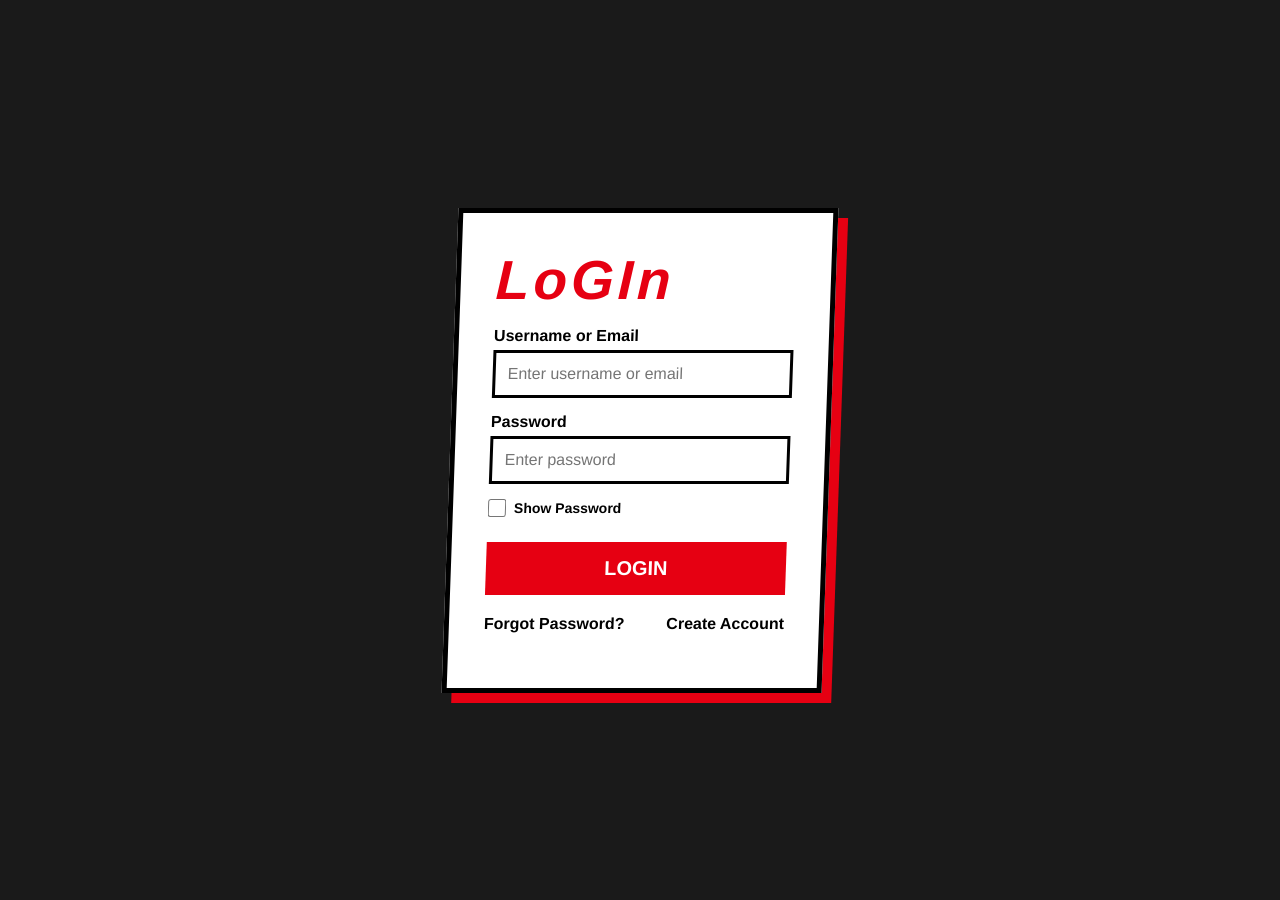
<file: Human computer interaction/index.html>
<!DOCTYPE html>
<html lang="en">

<head>

    <meta charset="UTF-8">
    <meta name="viewport" content="width=device-width, initial-scale=1.0">

    <title>Login Page</title>

    <link rel="stylesheet" href="style.css">

</head>


<body>


    <div class="login-box">

        <h1>LoGIn</h1>
    

        <form onsubmit="login(event)">
            <label for="username">
                Username or Email
            </label>

            <input 
            type="text" 
            id="username" 
            placeholder="Enter username or email">

            <label for="password">
                Password
            </label>

            <input 
            type="password" 
            id="password" 
            placeholder="Enter password">

            <div class="show-password">

                <input 
                type="checkbox" 
                id="showPass" 
                onclick="showPassword()">

                <label for="showPass">
                    Show Password
                </label>

            </div>



            <button type="submit">
                LOGIN
            </button>



            <div class="links">

                <a href="#">
                    Forgot Password?
                </a>

                <a href="#">
                    Create Account
                </a>

            </div>



            <p id="message"></p>


        </form>


    </div>



<script src="script.js"></script>


</body>

</html>
</file>
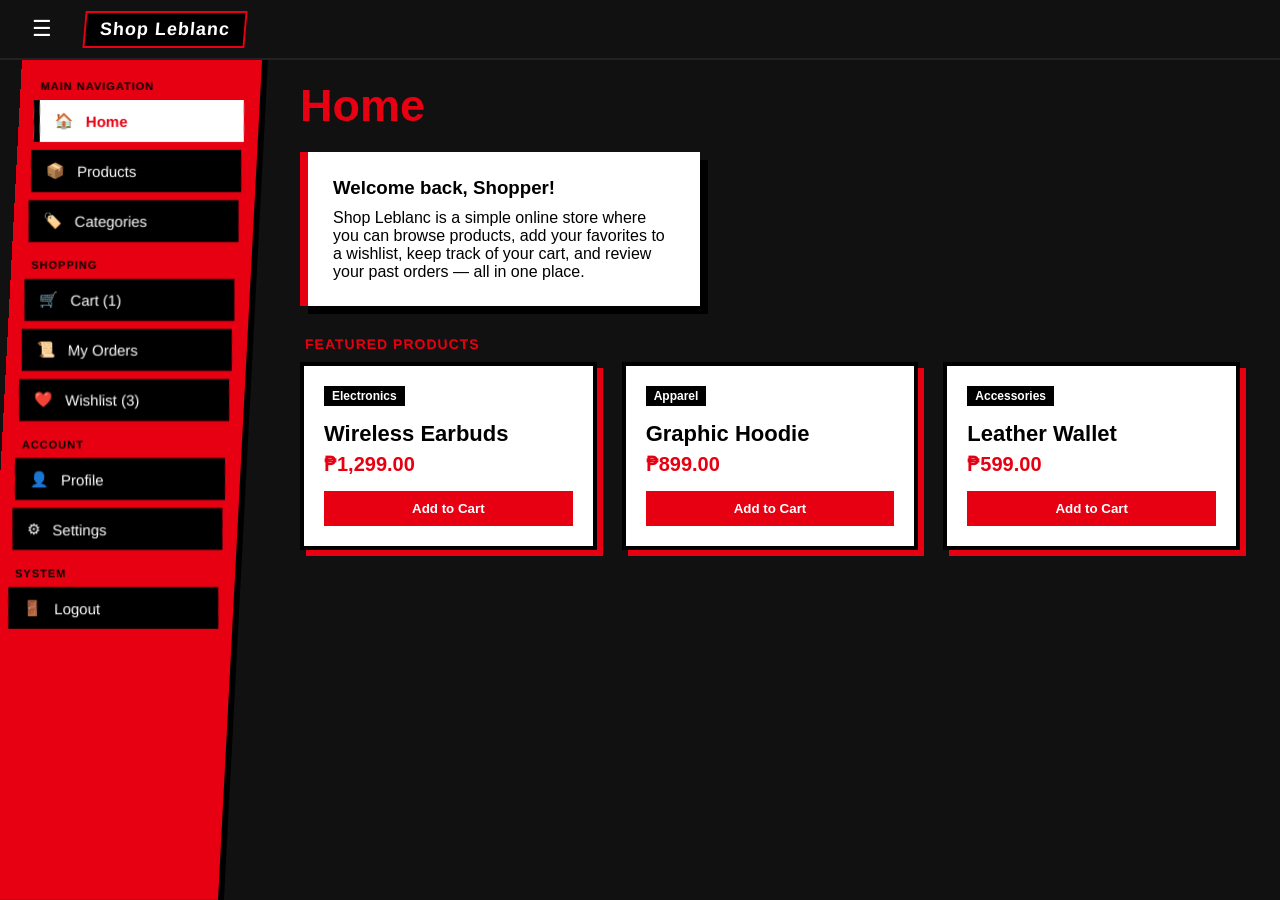
<file: Human computer interaction/dashboard.html>
<!DOCTYPE html>
<html lang="en">

<head>
    <meta charset="UTF-8">
    <meta name="viewport" content="width=device-width, initial-scale=1.0">
    <title>Dashboard</title>
    <link rel="stylesheet" href="dashboard.css">
</head>

<body>

    <div class="container">

        <!-- Top Header Navigation Bar (YouTube Style) -->
        <header class="top-bar">
            <button class="menu-toggle" onclick="toggleMenu()">☰</button>
            <div class="brand">
                <h2>Shop Leblanc</h2>
            </div>
        </header>

        <!-- Sidebar Navigation -->
        <aside id="sidebar" class="sidebar">

            <!-- Main Navigation -->
            <div class="menu-group">
                <p class="menu-title">Main Navigation</p>
                <button class="menu-btn active" onclick="setActive(this); showPage('home')">
                    <span class="icon">🏠</span>
                    <span class="label">Home</span>
                </button>
                <button class="menu-btn" onclick="setActive(this); showPage('products')">
                    <span class="icon">📦</span>
                    <span class="label">Products</span>
                </button>
                <button class="menu-btn" onclick="setActive(this); showPage('categories')">
                    <span class="icon">🏷️</span>
                    <span class="label">Categories</span>
                </button>
            </div>

            <!-- Shopping -->
            <div class="menu-group">
                <p class="menu-title">Shopping</p>
                <button class="menu-btn" onclick="setActive(this); showPage('cart')">
                    <span class="icon">🛒</span>
                    <span class="label">Cart (<span id="cart-count">1</span>)</span>
                </button>
                <button class="menu-btn" onclick="setActive(this); showPage('orders')">
                    <span class="icon">📜</span>
                    <span class="label">My Orders</span>
                </button>
                <button class="menu-btn" onclick="setActive(this); showPage('wishlist')">
                    <span class="icon">❤️</span>
                    <span class="label">Wishlist (<span id="wishlist-count">3</span>)</span>
                </button>
            </div>

            <!-- Account -->
            <div class="menu-group">
                <p class="menu-title">Account</p>
                <button class="menu-btn" onclick="setActive(this); showPage('profile')">
                    <span class="icon">👤</span>
                    <span class="label">Profile</span>
                </button>
                <button class="menu-btn" onclick="setActive(this); showPage('settings')">
                    <span class="icon">⚙</span>
                    <span class="label">Settings</span>
                </button>
            </div>

            <!-- System -->
            <div class="menu-group">
                <p class="menu-title">System</p>
                <button class="menu-btn" onclick="setActive(this); showPage('logout')">
                    <span class="icon">🚪</span>
                    <span class="label">Logout</span>
                </button>
            </div>

        </aside>

       
        <main id="main-content" class="content">

            
            <section id="home" class="page active">
                <h1>Home</h1>

                <div class="card">
                    <h3 style="margin-bottom:10px;">Welcome back, Shopper!</h3>
                    <p>
                        Shop Leblanc is a simple online store where you can browse products,
                        add your favorites to a wishlist, keep track of your cart, and review
                        your past orders — all in one place.
                    </p>
                </div>

                <p class="menu-title" style="margin-top:30px; margin-bottom:10px; color:#e60012; font-size:14px;">
                    Featured Products
                </p>

                <div class="shop-grid">
                    <div class="product-card">
                        <div>
                            <span class="category-badge">Electronics</span>
                            <h3>Wireless Earbuds</h3>
                            <p class="price">₱1,299.00</p>
                        </div>
                        <div class="card-actions">
                            <button class="action-btn" onclick="addToCart('Wireless Earbuds', 1299.00)">Add to Cart</button>
                        </div>
                    </div>

                    <div class="product-card">
                        <div>
                            <span class="category-badge">Apparel</span>
                            <h3>Graphic Hoodie</h3>
                            <p class="price">₱899.00</p>
                        </div>
                        <div class="card-actions">
                            <button class="action-btn" onclick="addToCart('Graphic Hoodie', 899.00)">Add to Cart</button>
                        </div>
                    </div>

                    <div class="product-card">
                        <div>
                            <span class="category-badge">Accessories</span>
                            <h3>Leather Wallet</h3>
                            <p class="price">₱599.00</p>
                        </div>
                        <div class="card-actions">
                            <button class="action-btn" onclick="addToCart('Leather Wallet', 599.00)">Add to Cart</button>
                        </div>
                    </div>
                </div>
            </section>

         
            <section id="products" class="page">
                <h1>Products</h1>
                <div id="shop-grid" class="shop-grid">

                    <div class="product-card">
                        <div>
                            <span class="category-badge">Electronics</span>
                            <h3>Wireless Earbuds</h3>
                            <p class="price">₱1,299.00</p>
                        </div>
                        <div class="card-actions">
                            <button class="action-btn" onclick="addToCart('Wireless Earbuds', 1299.00)">Add to Cart</button>
                            <button class="icon-btn" onclick="addToWishlist('Wireless Earbuds', 1299.00)">❤</button>
                        </div>
                    </div>

                    <div class="product-card">
                        <div>
                            <span class="category-badge">Apparel</span>
                            <h3>Graphic Hoodie</h3>
                            <p class="price">₱899.00</p>
                        </div>
                        <div class="card-actions">
                            <button class="action-btn" onclick="addToCart('Graphic Hoodie', 899.00)">Add to Cart</button>
                            <button class="icon-btn" onclick="addToWishlist('Graphic Hoodie', 899.00)">❤</button>
                        </div>
                    </div>

                    <div class="product-card">
                        <div>
                            <span class="category-badge">Accessories</span>
                            <h3>Leather Wallet</h3>
                            <p class="price">₱599.00</p>
                        </div>
                        <div class="card-actions">
                            <button class="action-btn" onclick="addToCart('Leather Wallet', 599.00)">Add to Cart</button>
                            <button class="icon-btn" onclick="addToWishlist('Leather Wallet', 599.00)">❤</button>
                        </div>
                    </div>

                    <div class="product-card">
                        <div>
                            <span class="category-badge">Electronics</span>
                            <h3>Bluetooth Speaker</h3>
                            <p class="price">₱1,799.00</p>
                        </div>
                        <div class="card-actions">
                            <button class="action-btn" onclick="addToCart('Bluetooth Speaker', 1799.00)">Add to Cart</button>
                            <button class="icon-btn" onclick="addToWishlist('Bluetooth Speaker', 1799.00)">❤</button>
                        </div>
                    </div>

                </div>
            </section>

          
            <section id="categories" class="page">
                <h1>Categories</h1>
                <ul class="category-list">
                    <li>
                        <div>
                            <strong>Electronics</strong>
                            <p style="font-weight:normal; margin-top:4px;">Gadgets, earbuds, speakers, and other electronic devices.</p>
                        </div>
                    </li>
                    <li>
                        <div>
                            <strong>Apparel</strong>
                            <p style="font-weight:normal; margin-top:4px;">Shirts, hoodies, and everyday clothing essentials.</p>
                        </div>
                    </li>
                    <li>
                        <div>
                            <strong>Accessories</strong>
                            <p style="font-weight:normal; margin-top:4px;">Wallets, bags, and small items to complete your look.</p>
                        </div>
                    </li>
                </ul>
            </section>

       
            <section id="cart" class="page">
                <h1>Cart</h1>
                <div class="table-container">
                    <table>
                        <thead>
                            <tr>
                                <th>Item</th>
                                <th>Qty</th>
                                <th>Price</th>
                                <th>Action</th>
                            </tr>
                        </thead>
                        <tbody id="cart-list">
                            <tr>
                                <td>Wireless Earbuds</td>
                                <td>1</td>
                                <td>₱1,299.00</td>
                                <td><button class="delete-btn" onclick="removeFromCart(this, 1299.00)">Remove</button></td>
                            </tr>
                        </tbody>
                    </table>
                </div>

                <div class="checkout-box">
                    <p>Total: <strong id="cart-total">₱1,299.00</strong></p>
                    <button class="action-btn" onclick="checkout()">Checkout</button>
                </div>
            </section>

            <section id="orders" class="page">
                <h1>My Orders</h1>
                <div id="orders-list">

                    <div class="order-card">
                        <h3>Order #10231</h3>
                        <p>Status: <strong>Delivered</strong></p>
                        <p>Total: ₱1,299.00</p>
                        <ul>
                            <li>Wireless Earbuds x1</li>
                        </ul>
                    </div>

                    <div class="order-card">
                        <h3>Order #10245</h3>
                        <p>Status: <strong>Shipped</strong></p>
                        <p>Total: ₱899.00</p>
                        <ul>
                            <li>Graphic Hoodie x1</li>
                        </ul>
                    </div>

                    <div class="order-card">
                        <h3>Order #10260</h3>
                        <p>Status: <strong>Processing</strong></p>
                        <p>Total: ₱2,398.00</p>
                        <ul>
                            <li>Bluetooth Speaker x1</li>
                            <li>Leather Wallet x1</li>
                        </ul>
                    </div>

                </div>
            </section>


            <section id="wishlist" class="page">
                <h1>Wishlist</h1>
                <div id="wishlist-grid" class="shop-grid">

                    <div class="product-card">
                        <div>
                            <span class="category-badge">Apparel</span>
                            <h3>Graphic Hoodie</h3>
                            <p>Comfortable everyday cotton hoodie with custom artwork print.</p>
                            <p class="price">₱899.00</p>
                        </div>
                        <div class="card-actions">
                            <button class="action-btn" onclick="moveToCart('Graphic Hoodie', 899.00, this)">Move to Cart</button>
                        </div>
                    </div>

                    <div class="product-card">
                        <div>
                            <span class="category-badge">Accessories</span>
                            <h3>Leather Wallet</h3>
                            <p>Genuine leather bifold wallet with sleek card slots.</p>
                            <p class="price">₱599.00</p>
                        </div>
                        <div class="card-actions">
                            <button class="action-btn" onclick="moveToCart('Leather Wallet', 599.00, this)">Move to Cart</button>
                        </div>
                    </div>

                    <div class="product-card">
                        <div>
                            <span class="category-badge">Electronics</span>
                            <h3>Bluetooth Speaker</h3>
                            <p>Portable wireless speaker delivering deep bass and high clarity.</p>
                            <p class="price">₱1,799.00</p>
                        </div>
                        <div class="card-actions">
                            <button class="action-btn" onclick="moveToCart('Bluetooth Speaker', 1799.00, this)">Move to Cart</button>
                        </div>
                    </div>

                </div>
            </section>


            <section id="profile" class="page">
                <h1>Profile</h1>
                <div class="card">
                    <p><strong>Name:</strong> Chad Gabriel Ynocando</p>
                    <p style="margin-top:10px;"><strong>Email:</strong> gabriel.ynocando@tau.edu.ph</p>
                    <p style="margin-top:10px;"><strong>Course:</strong> BS Information Technology</p>
                    <p style="margin-top:10px;"><strong>Year Level:</strong> 1st Year</p>
                </div>
            </section>

            <section id="settings" class="page">
                <h1>Settings</h1>

                <div class="card-form">
                    <p class="menu-title" style="color:#e60012;">Account Settings</p>
                    <label>
                        <input type="checkbox" checked> Allow account recovery via email
                    </label>
                    <label>
                        <input type="checkbox"> Show my profile to other shoppers
                    </label>

                    <p class="menu-title" style="color:#e60012; margin-top:15px;">Privacy Settings</p>
                    <label>
                        <input type="checkbox" checked> Save my order history
                    </label>
                    <label>
                        <input type="checkbox"> Share activity for personalized ads
                    </label>

                    <p class="menu-title" style="color:#e60012; margin-top:15px;">Notification Settings</p>
                    <label>
                        <input type="checkbox" checked> Email me about order updates
                    </label>
                    <label>
                        <input type="checkbox" checked> Notify me about promotions
                    </label>

                    <button type="button" onclick="saveSettings()">Save Settings</button>
                </div>
            </section>

            <section id="logout" class="page">
                <h1>Logout</h1>
                <div class="card">
                    <p>You are about to log out of your Shop Leblanc account.</p>
                    <p style="margin-top:10px;">
                        This page represents the logout section of the dashboard. Clicking the
                        button below will end your current session.
                    </p>
                    <button class="action-btn" style="margin-top:20px;" onclick="logout()">Logout</button>
                </div>
            </section>

        </main>

    </div>

    <script src="dashboard.js"></script>

</body>

</html>
</file>
<file: Human computer interaction/style.css>
*{

    margin:0;
    padding:0;
    box-sizing:border-box;

    font-family:Arial, Helvetica, sans-serif;

}



body{

    height:100vh;

    display:flex;

    justify-content:center;

    align-items:center;

    background:#1a1a1a;

}





.login-box{


    width:380px;

    background:white;

    padding:35px;


    border:5px solid black;


    transform:skew(-2deg);


    box-shadow:
    10px 10px 0px #e60012;


}



.login-box h1{


    font-size:55px;

    color:#e60012;

    font-weight:900;

    font-style:italic;

    letter-spacing:4px;


}



.login-box h3{


    display:inline-block;

    background:black;

    color:white;

    padding:8px 12px;

    margin-bottom:25px;


}





label{


    display:block;

    font-weight:bold;

    margin-top:15px;


}





input[type="text"],
input[type="password"]{


    width:100%;

    padding:12px;

    margin-top:5px;

    border:3px solid black;

    font-size:16px;


}



input:focus{


    outline:none;

    border-color:#e60012;


}





.show-password{


    display:flex;

    align-items:center;

    margin-top:15px;


}



.show-password input{


    width:18px;

    height:18px;

    margin-right:8px;


}



.show-password label{


    margin:0;

    font-size:14px;


}





button{


    width:100%;


    margin-top:25px;


    padding:15px;


    background:#e60012;


    color:white;


    border:none;


    font-size:20px;


    font-weight:bold;


    cursor:pointer;


    transition:0.2s;


}



button:hover{


    background:black;


    transform:scale(1.05);


}




.links{


    display:flex;

    justify-content:space-between;

    margin-top:20px;


}



.links a{


    color:black;

    text-decoration:none;

    font-weight:bold;


}



.links a:hover{


    color:#e60012;


}



#message{


    margin-top:20px;

    text-align:center;

    font-weight:bold;


}
</file>
<file: Human computer interaction/dashboard.css>
* {
    margin: 0;
    padding: 0;
    box-sizing: border-box;
    font-family: Arial, Helvetica, sans-serif;
}

body {
    background: #111;
    color: white;
}

.container {
    height: 100vh;
}

/* Top Header Bar (YouTube Style) */
.top-bar {
    position: fixed;
    top: 0;
    left: 0;
    width: 100%;
    height: 60px;
    background: #111;
    display: flex;
    align-items: center;
    padding: 0 20px;
    gap: 20px;
    z-index: 20;
    border-bottom: 2px solid #222;
}

.menu-toggle {
    background: transparent;
    color: white;
    border: none;
    font-size: 22px;
    cursor: pointer;
    padding: 8px 12px;
    transition: 0.2s;
}

.menu-toggle:hover {
    color: #e60012;
}

.brand {
    background: black;
    color: white;
    padding: 6px 14px;
    font-weight: bold;
    transform: skew(-5deg);
    border: 2px solid #e60012;
}

.brand h2 {
    font-size: 18px;
    letter-spacing: 1px;
}

/* Sidebar Positioning & Skew */
.sidebar {
    position: fixed;
    left: 0;
    top: 60px;
    height: calc(100vh - 60px);
    width: 240px;
    background: #e60012;
    padding: 20px 15px;
    display: flex;
    flex-direction: column;
    gap: 12px;
    transform: skew(-3deg);
    box-shadow: 6px 0 black;
    transition: width 0.3s ease;
    z-index: 10;
    overflow-y: auto;
}

/* Collapsed Sidebar State (YouTube Style) */
.sidebar.collapsed {
    width: 85px;
    padding: 15px 5px;
}

.menu-group {
    display: flex;
    flex-direction: column;
    gap: 8px;
    margin-bottom: 5px;
}

.menu-title {
    color: black;
    font-size: 11px;
    font-weight: bold;
    text-transform: uppercase;
    letter-spacing: 1px;
    padding-left: 5px;
    transform: skew(3deg);
}

.sidebar.collapsed .menu-title {
    display: none;
}

/* Expanded Navigation Buttons */
.sidebar button {
    background: black;
    color: white;
    border: none;
    padding: 12px 15px;
    font-size: 15px;
    cursor: pointer;
    display: flex;
    align-items: center;
    gap: 12px;
    transform: skew(3deg);
    transition: 0.2s;
    white-space: nowrap;
    width: 100%;
}

.sidebar button:hover {
    background: white;
    color: #e60012;
}

.sidebar button.active {
    background: white;
    color: #e60012;
    font-weight: bold;
    border-left: 6px solid black;
}

/* Collapsed Navigation Button Adjustments (YouTube Compact Style) */
.sidebar.collapsed button {
    flex-direction: column;
    gap: 4px;
    padding: 10px 4px;
    justify-content: center;
    text-align: center;
}

.sidebar.collapsed button .icon {
    font-size: 18px;
}

.sidebar.collapsed button .label {
    font-size: 10px;
    white-space: normal;
    word-break: break-word;
    line-height: 1.1;
}

/* Content Area Adjustment */
.content {
    margin-left: 260px;
    padding: 40px;
    padding-top: 80px;
    transition: margin-left 0.3s ease;
}

.content.collapsed {
    margin-left: 105px;
}

.page {
    display: none;
}

.page.active {
    display: block;
}

.content h1 {
    font-size: 45px;
    color: #e60012;
    margin-bottom: 20px;
}

.card {
    margin-top: 20px;
    background: white;
    color: black;
    padding: 25px;
    width: 400px;
    border-left: 8px solid #e60012;
    box-shadow: 8px 8px black;
}

.card-form {
    background: white;
    padding: 20px;
    width: 100%;
    max-width: 500px;
    margin-bottom: 30px;
    border-left: 8px solid #e60012;
    box-shadow: 8px 8px black;
    display: flex;
    flex-direction: column;
    gap: 15px;
    color: black;
}

.card-form input,
.card-form select {
    padding: 12px;
    border: 3px solid black;
    font-size: 16px;
    outline: none;
}

.card-form label {
    display: flex;
    align-items: center;
    gap: 10px;
    font-weight: bold;
}

.card-form label input[type="checkbox"] {
    width: 18px;
    height: 18px;
    padding: 0;
}

.card-form button {
    background: #e60012;
    color: white;
    border: none;
    padding: 12px;
    font-weight: bold;
    font-size: 16px;
    cursor: pointer;
    transition: 0.2s;
}

.card-form button:hover {
    background: black;
}

.table-container {
    overflow-x: auto;
    max-width: 800px;
    margin-bottom: 20px;
}

table {
    width: 100%;
    border-collapse: collapse;
    background: white;
    color: black;
    box-shadow: 8px 8px black;
}

th, td {
    padding: 15px;
    text-align: left;
    border: 2px solid black;
}

th {
    background: #e60012;
    color: white;
    font-size: 18px;
}

.delete-btn {
    background: black;
    color: white;
    border: none;
    padding: 6px 12px;
    cursor: pointer;
    font-weight: bold;
}

.delete-btn:hover {
    background: #e60012;
}

.category-list {
    list-style: none;
    max-width: 500px;
}

.category-list li {
    background: white;
    color: black;
    padding: 15px;
    margin-bottom: 10px;
    border-left: 6px solid #e60012;
    box-shadow: 5px 5px black;
    display: flex;
    justify-content: space-between;
    align-items: center;
    font-weight: bold;
}

.shop-grid {
    display: grid;
    grid-template-columns: repeat(auto-fill, minmax(220px, 1fr));
    gap: 25px;
    max-width: 1000px;
}

.product-card {
    background: white;
    color: black;
    padding: 20px;
    border: 4px solid black;
    box-shadow: 6px 6px #e60012;
    display: flex;
    flex-direction: column;
    justify-content: space-between;
}

.product-card h3 {
    font-size: 22px;
    margin-bottom: 5px;
}

.product-card .category-badge {
    display: inline-block;
    background: black;
    color: white;
    padding: 3px 8px;
    font-size: 12px;
    font-weight: bold;
    margin-bottom: 15px;
    width: fit-content;
}

.product-card .price {
    font-size: 20px;
    font-weight: bold;
    color: #e60012;
    margin-bottom: 15px;
}

.product-card .card-actions {
    display: flex;
    gap: 10px;
}

.action-btn {
    background: #e60012;
    color: white;
    border: none;
    padding: 10px;
    font-weight: bold;
    cursor: pointer;
    flex: 1;
}

.action-btn:hover {
    background: black;
}

.icon-btn {
    background: black;
    color: white;
    border: none;
    padding: 10px;
    cursor: pointer;
}

.icon-btn:hover {
    background: #e60012;
}

.checkout-box {
    background: white;
    color: black;
    padding: 20px;
    max-width: 800px;
    border: 4px solid black;
    box-shadow: 8px 8px black;
    display: flex;
    justify-content: space-between;
    align-items: center;
}

.order-card {
    background: white;
    color: black;
    padding: 20px;
    max-width: 800px;
    border-left: 8px solid #e60012;
    box-shadow: 6px 6px black;
    margin-bottom: 20px;
}

.order-card h3 {
    margin-bottom: 10px;
    color: #e60012;
}

.order-card ul {
    margin-left: 20px;
    margin-top: 10px;
}
</file>
